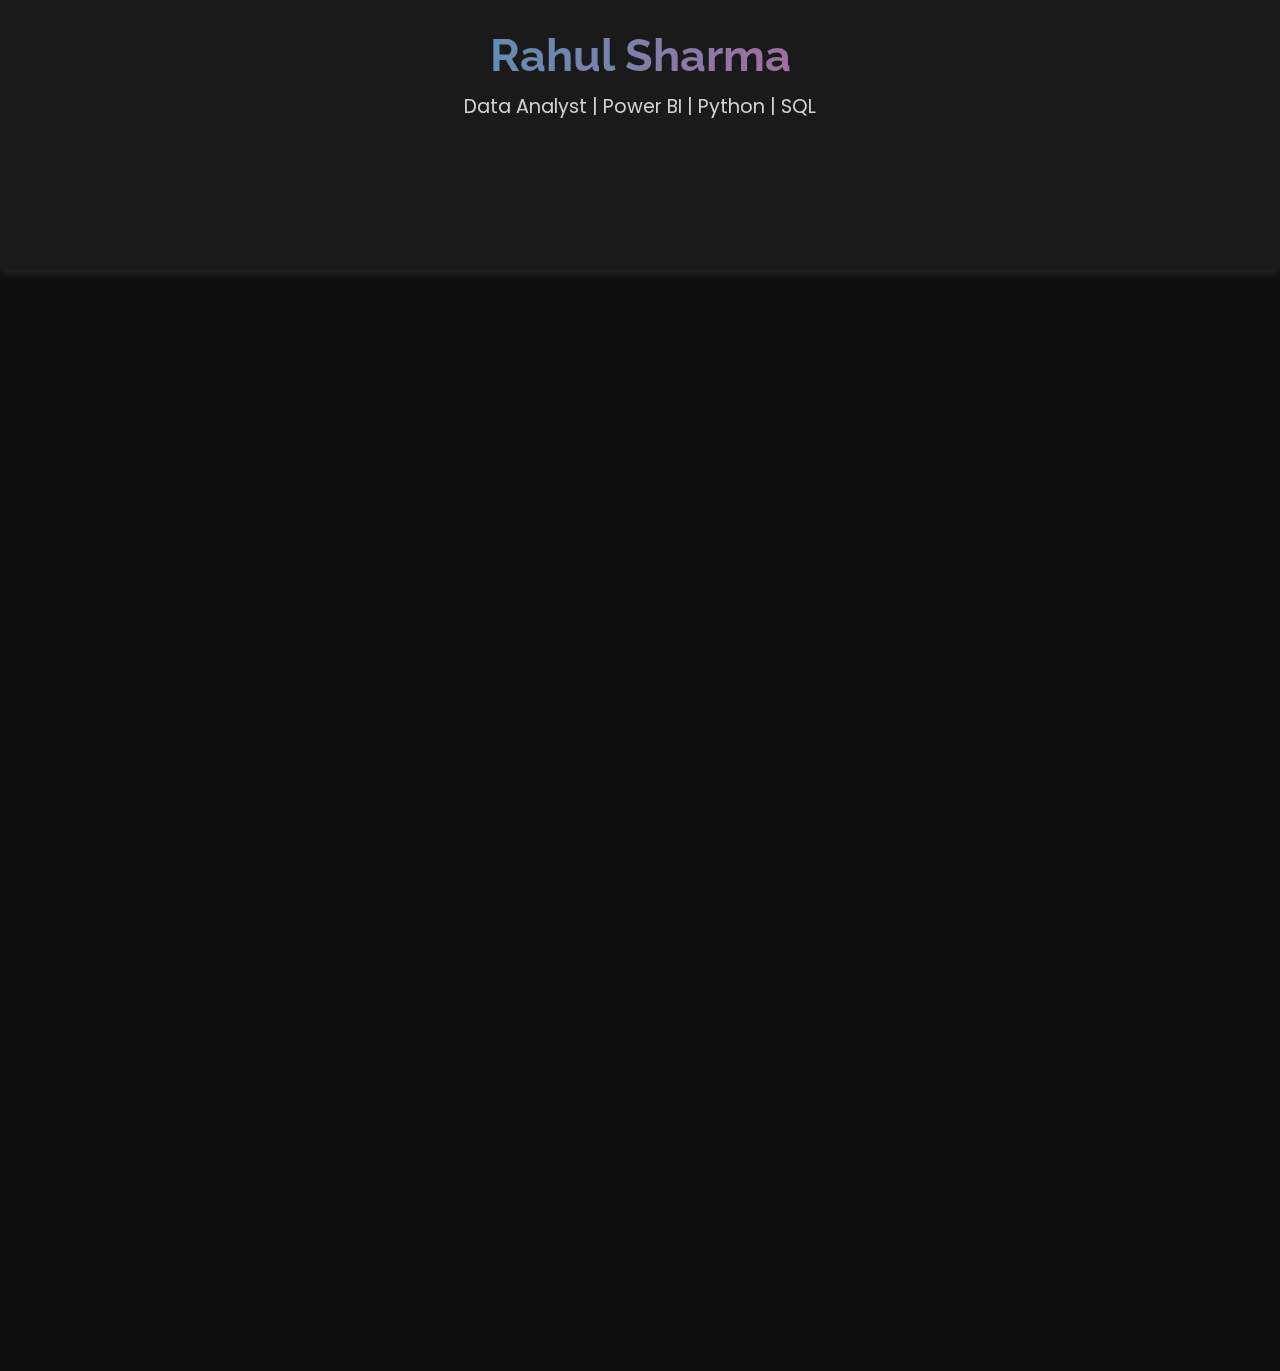
<file: index.html>
<!DOCTYPE html>
<html lang="en">
<head>
    <meta charset="UTF-8">
    <meta name="viewport" content="width=device-width, initial-scale=1.0">
    <title>Rahul Sharma | Data Analyst</title>
    <link rel="stylesheet" href="assets/css/styles.css">
</head>
<body>

    <header>
        <div class="container">
            <h1>Rahul Sharma</h1>
            <p>Data Analyst | Power BI | Python | SQL</p>
            <nav>
                <ul>
                    <!-- Linking to about.html instead of just #about -->
                    <li><a href="about.html">About</a></li> 
                    <li><a href="#skills">Skills</a></li>
                    <!-- Linking to projects.html instead of just #projects -->
                    <li><a href="projects.html">Projects</a></li> 
                    <li><a href="#contact">Contact</a></li>
                </ul>
            </nav>
            <div class="buttons">
                <!-- The download link is kept as is, you can adjust it later -->
                <a href="resume.pdf" download class="btn">Download Resume</a>
                <a href="https://github.com/" class="btn" target="_blank">GitHub</a>
            </div>
        </div>
    </header>

    <section id="about" class="section">
        <div class="container">
            <h2>About Me</h2>
            <p>I am a passionate Data Analyst skilled in Python, Power BI, and SQL. I specialize in transforming raw data into actionable insights to drive business decisions.</p>
        </div>
    </section>

    <section id="skills" class="section">
        <div class="container">
            <h2>Skills</h2>
            <div class="skills-list">
                <span>Python</span>
                <span>Pandas</span>
                <span>NumPy</span>
                <span>SQL</span>
                <span>Power BI</span>
                <span>Excel</span>
                <span>HTML</span>
                <span>CSS</span>
                <span>VS Code</span>
            </div>
        </div>
    </section>

    <section id="projects" class="section">
        <div class="container">
            <h2>Projects</h2>
            <div class="project">
                <h3>Retail Sales Analysis</h3>
                <p>Analyzed retail sales data using Python, Pandas, and Power BI to uncover trends and improve business decisions.</p>
                <!-- This will link to projects.html page for detailed project view -->
                <a href="projects.html" class="btn">View Project</a>
            </div>
        </div>
    </section>

    <section id="contact" class="section">
        <div class="container">
            <h2>Contact Me</h2>
            <p>📧 Email: <a href="mailto:rahul8418sharma@gmail.com">rahul8418sharma@gmail.com</a></p>
            <p>🔗 LinkedIn: <a href="https://www.linkedin.com/in/rahulsharma4410" target="_blank">linkedin.com/in/rahulsharma4410</a></p>
            <p>📞 Phone: <a href="tel:+919992104410">+91 99921 04410</a></p>
        </div>
    </section>

</body>
</html>
</file>
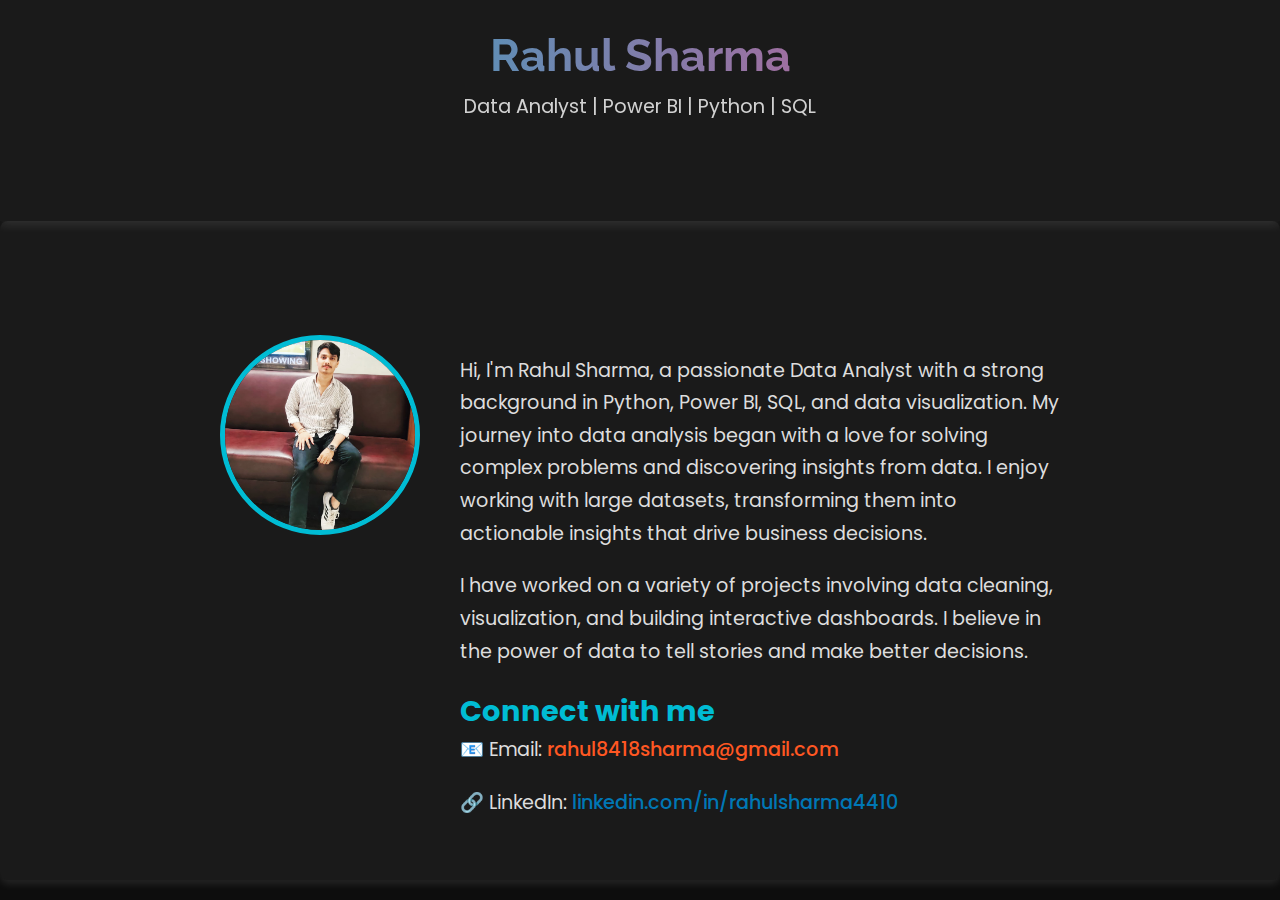
<file: about.html>
<!DOCTYPE html>
<html lang="en">
<head>
    <meta charset="UTF-8">
    <meta name="viewport" content="width=device-width, initial-scale=1.0">
    <title>About Me | Rahul Sharma</title>
    <link rel="stylesheet" href="assets/css/about.css">
</head>
<body>

    <header>
        <div class="container">
            <h1>Rahul Sharma</h1>
            <p>Data Analyst | Power BI | Python | SQL</p>
            <nav>
                <ul>
                    <li><a href="index.html">Home</a></li>
                    <li><a href="about.html">About</a></li>
                    <li><a href="projects.html">Projects</a></li>
                 
                </ul>
            </nav>
        </div>
    </header>

    <section id="about">
        <div class="container">
            <h2>About Me</h2>
            <div class="about-content">
                <img src="rahul-sharma.jpeg"Rahul Sharma" class="profile-image">
                <div class="about-text">
                    <p>Hi, I'm Rahul Sharma, a passionate Data Analyst with a strong background in Python, Power BI, SQL, and data visualization. My journey into data analysis began with a love for solving complex problems and discovering insights from data. I enjoy working with large datasets, transforming them into actionable insights that drive business decisions.</p>
                    <p>I have worked on a variety of projects involving data cleaning, visualization, and building interactive dashboards. I believe in the power of data to tell stories and make better decisions.</p>
                    <h3>Connect with me</h3>
                    <p>📧 Email: <a href="mailto:rahul8418sharma@gmail.com">rahul8418sharma@gmail.com</a></p>
                    <p>🔗 LinkedIn: <a href="https://www.linkedin.com/in/rahulsharma4410" target="_blank">linkedin.com/in/rahulsharma4410</a></p>
                </div>
            </div>
        </div>
    </section>

</body>
</html>
</file>
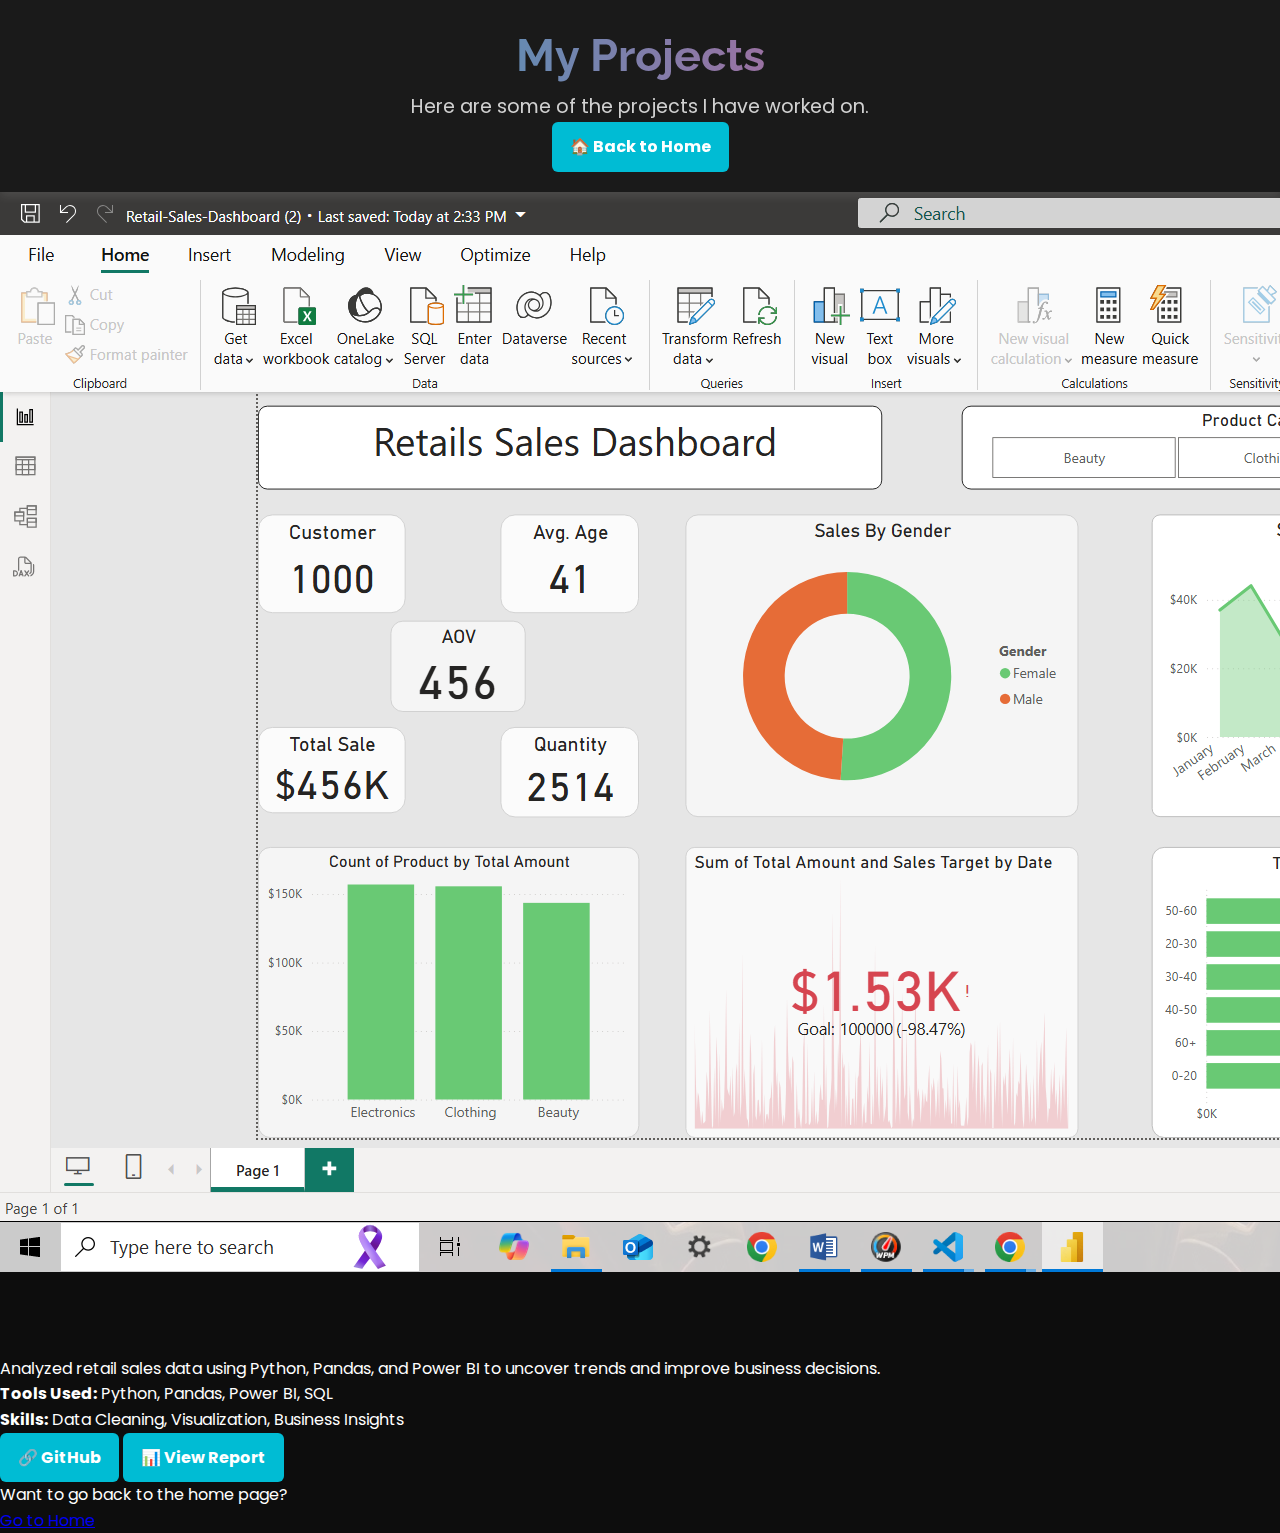
<file: projects.html>
<!DOCTYPE html>
<html lang="en">
<head>
    <meta charset="UTF-8">
    <meta name="viewport" content="width=device-width, initial-scale=1.0">
    <title>Projects | Rahul Sharma</title>
    <link rel="stylesheet" href="assets/css/project.css">
</head>
<body>

    <!-- Header Section -->
    <header>
        <h1>My Projects</h1>
        <p>Here are some of the projects I have worked on.</p>
        <a href="index.html" class="btn">🏠 Back to Home</a>
    </header>

    <!-- Projects Page -->
    <section id="projects-page">
        <!-- Project Details Section -->
        <div class="project-details">
            <img src="assets/images/retail-sales-dashboard.png" alt="Retail Sales Analysis">
            <h2>Retail Sales Analysis</h2>
            <p>Analyzed retail sales data using Python, Pandas, and Power BI to uncover trends and improve business decisions.</p>
            <ul>
                <li><strong>Tools Used:</strong> Python, Pandas, Power BI, SQL</li>
                <li><strong>Skills:</strong> Data Cleaning, Visualization, Business Insights</li>
            </ul>
            <div class="project-links">
                <!-- Updated GitHub Link -->
                <a href="https://github.com/rahul8418sharma" class="btn" target="_blank">🔗 GitHub</a>
                <a href="#" class="btn">📊 View Report</a> <!-- Placeholder, update with actual link if needed -->
            </div>
        </div>

        <!-- Go to Home Section -->
        <div id="go-home-section">
            <p>Want to go back to the home page?</p>
            <a href="index.html" class="go-home-btn">Go to Home</a>
        </div>
    </section>

</body>
</html>
</file>
<file: assets/css/styles.css>
/* Google Font */
@import url('https://fonts.googleapis.com/css2?family=Poppins:wght@300;400;600&family=Raleway:wght@700&display=swap');

* {
    margin: 0;
    padding: 0;
    box-sizing: border-box;
    font-family: 'Poppins', sans-serif;
    scroll-behavior: smooth;
}

body {
    background-color: #0d0d0d;
    color: #ffffff;
    line-height: 1.6;
    animation: fadeIn 1.5s ease-in-out;
}

/* --- Header --- */
header {
    background: #1a1a1a;
    color: #fff;
    text-align: center;
    padding: 20px;
    box-shadow: 0px 4px 10px rgba(255, 255, 255, 0.1);
    position: sticky;
    top: 0;
    z-index: 1000;
}

header h1 {
    font-size: 2.8rem;
    font-family: 'Raleway', sans-serif;
    font-weight: 700;
    background: linear-gradient(90deg, #00bcd4, #ff4081);
    -webkit-background-clip: text;
    -webkit-text-fill-color: transparent;
    animation: slideIn 1.2s ease-in-out;
}

header p {
    font-size: 1.2rem;
    opacity: 0.8;
}

/* --- Navigation --- */
nav ul {
    list-style: none;
    padding: 0;
    margin: 15px 0;
    display: flex;
    justify-content: center;
    flex-wrap: wrap;
}

nav ul li {
    margin: 10px 15px;
    opacity: 0;
    animation: fadeInUp 1s ease-in-out forwards;
}

nav ul li:nth-child(1) { animation-delay: 0.3s; }
nav ul li:nth-child(2) { animation-delay: 0.5s; }
nav ul li:nth-child(3) { animation-delay: 0.7s; }
nav ul li:nth-child(4) { animation-delay: 0.9s; }

nav ul li a {
    color: #00bcd4;
    text-decoration: none;
    font-weight: bold;
    font-size: 1.1rem;
    transition: color 0.3s ease;
}

nav ul li a:hover {
    color: #ff4081;
}

/* --- Buttons with Animation --- */
.buttons {
    margin-top: 15px;
    opacity: 0;
    animation: fadeInUp 1s ease-in-out forwards 1.2s;
}

.btn {
    display: inline-block;
    background: #00bcd4;
    color: #fff;
    padding: 12px 18px;
    border-radius: 6px;
    text-decoration: none;
    font-weight: bold;
    transition: background 0.3s ease, transform 0.2s ease;
}

.btn:hover {
    background: #ff4081;
    transform: scale(1.05);
}

.btn:active {
    background: #ff1744;
    transform: scale(0.95);
}

/* --- Sections with Fade-in Effects --- */
.section {
    padding: 40px 20px;
    background: #1a1a1a;
    margin: 20px 0;
    border-radius: 8px;
    box-shadow: 0 4px 8px rgba(255, 255, 255, 0.1);
    text-align: center;
    opacity: 0;
    transform: translateY(30px);
    animation: fadeInUp 1s ease-in-out forwards;
}

#about { animation-delay: 0.2s; }
#skills { animation-delay: 0.4s; }
#projects { animation-delay: 0.6s; }
#contact { animation-delay: 0.8s; }

/* --- Headings with Slide-in Animation --- */
h2 {
    font-size: 2.2rem;
    font-family: 'Raleway', sans-serif;
    font-weight: 700;
    text-transform: uppercase;
    background: linear-gradient(90deg, #00bcd4, #ff4081);
    -webkit-background-clip: text;
    -webkit-text-fill-color: transparent;
    margin-bottom: 20px;
    opacity: 0;
    animation: slideIn 1s ease-in-out forwards;
}

h2:nth-of-type(1) { animation-delay: 0.3s; }
h2:nth-of-type(2) { animation-delay: 0.5s; }
h2:nth-of-type(3) { animation-delay: 0.7s; }
h2:nth-of-type(4) { animation-delay: 0.9s; }

/* --- Skills --- */
.skills-list {
    display: flex;
    flex-wrap: wrap;
    justify-content: center;
    gap: 10px;
    margin-top: 15px;
}

.skills-list span {
    background: #00bcd4;
    color: #fff;
    padding: 8px 14px;
    border-radius: 5px;
    font-size: 1rem;
    font-weight: bold;
    opacity: 0;
    animation: fadeInUp 1s ease-in-out forwards;
}

.skills-list span:nth-child(odd) { animation-delay: 0.3s; }
.skills-list span:nth-child(even) { animation-delay: 0.5s; }

/* --- Projects --- */
.project {
    background: #222222;
    padding: 20px;
    border-radius: 8px;
    box-shadow: 0 2px 6px rgba(255, 255, 255, 0.1);
    margin-bottom: 20px;
    opacity: 0;
    animation: fadeInUp 1s ease-in-out forwards;
}

.project h3 {
    color: #00bcd4;
    font-size: 1.8rem;
}

.project p {
    font-size: 1.1rem;
    opacity: 0.9;
}

/* --- Contact --- */
#contact {
    text-align: center;
}

#contact p {
    font-size: 1.1rem;
    margin: 10px 0;
}

#contact a {
    color: #00bcd4;
    text-decoration: none;
    transition: color 0.3s ease;
}

#contact a:hover {
    color: #ff4081;
}

/* --- Animations --- */
@keyframes fadeIn {
    from { opacity: 0; }
    to { opacity: 1; }
}

@keyframes fadeInUp {
    from {
        opacity: 0;
        transform: translateY(30px);
    }
    to {
        opacity: 1;
        transform: translateY(0);
    }
}

@keyframes slideIn {
    from {
        opacity: 0;
        transform: translateX(-50px);
    }
    to {
        opacity: 1;
        transform: translateX(0);
    }
}

/* --- Responsive Design (Mobile-Friendly) --- */
@media (max-width: 768px) {
    header h1 {
        font-size: 2.2rem;
    }

    nav ul {
        flex-direction: column;
        text-align: center;
    }

    nav ul li {
        margin: 8px 0;
    }

    .skills-list {
        justify-content: center;
    }

    h2 {
        font-size: 1.8rem;
    }
}
</file>
<file: assets/css/about.css>
/* Google Font */
@import url('https://fonts.googleapis.com/css2?family=Poppins:wght@300;400;600&family=Raleway:wght@700&display=swap');

* {
    margin: 0;
    padding: 0;
    box-sizing: border-box;
    font-family: 'Poppins', sans-serif;
    scroll-behavior: smooth;
}

body {
    background-color: #0d0d0d;
    color: #ffffff;
    line-height: 1.6;
    animation: fadeIn 1.5s ease-in-out;
}

/* --- Header --- */
header {
    background: #1a1a1a;
    color: #fff;
    text-align: center;
    padding: 20px;
    box-shadow: 0px 4px 10px rgba(255, 255, 255, 0.1);
    position: sticky;
    top: 0;
    z-index: 1000;
}

header h1 {
    font-size: 2.8rem;
    font-family: 'Raleway', sans-serif;
    font-weight: 700;
    background: linear-gradient(90deg, #00bcd4, #ff4081);
    -webkit-background-clip: text;
    -webkit-text-fill-color: transparent;
    animation: slideIn 1.2s ease-in-out;
}

header p {
    font-size: 1.2rem;
    opacity: 0.8;
}

/* --- Navigation --- */
nav ul {
    list-style: none;
    padding: 0;
    margin: 15px 0;
    display: flex;
    justify-content: center;
    flex-wrap: wrap;
}

nav ul li {
    margin: 10px 15px;
    opacity: 0;
    animation: fadeInUp 1s ease-in-out forwards;
}

nav ul li:nth-child(1) { animation-delay: 0.3s; }
nav ul li:nth-child(2) { animation-delay: 0.5s; }
nav ul li:nth-child(3) { animation-delay: 0.7s; }
nav ul li:nth-child(4) { animation-delay: 0.9s; }

nav ul li a {
    color: #00bcd4;
    text-decoration: none;
    font-weight: bold;
    font-size: 1.1rem;
    transition: color 0.3s ease;
}

nav ul li a:hover {
    color: #ff4081;
}

/* --- Buttons with Animation --- */
.buttons {
    margin-top: 15px;
    opacity: 0;
    animation: fadeInUp 1s ease-in-out forwards 1.2s;
}

.btn {
    display: inline-block;
    background: #00bcd4;
    color: #fff;
    padding: 12px 18px;
    border-radius: 6px;
    text-decoration: none;
    font-weight: bold;
    transition: background 0.3s ease, transform 0.2s ease;
}

.btn:hover {
    background: #ff4081;
    transform: scale(1.05);
}

.btn:active {
    background: #ff1744;
    transform: scale(0.95);
}

/* --- Sections with Fade-in Effects --- */
.section {
    padding: 40px 20px;
    background: #1a1a1a;
    margin: 20px 0;
    border-radius: 8px;
    box-shadow: 0 4px 8px rgba(255, 255, 255, 0.1);
    text-align: center;
    opacity: 0;
    transform: translateY(30px);
    animation: fadeInUp 1s ease-in-out forwards;
}

#about { animation-delay: 0.2s; }
#skills { animation-delay: 0.4s; }
#projects { animation-delay: 0.6s; }
#contact { animation-delay: 0.8s; }

/* --- Headings with Slide-in Animation --- */
h2 {
    font-size: 2.2rem;
    font-family: 'Raleway', sans-serif;
    font-weight: 700;
    text-transform: uppercase;
    background: linear-gradient(90deg, #00bcd4, #ff4081);
    -webkit-background-clip: text;
    -webkit-text-fill-color: transparent;
    margin-bottom: 20px;
    opacity: 0;
    animation: slideIn 1s ease-in-out forwards;
}

h2:nth-of-type(1) { animation-delay: 0.3s; }
h2:nth-of-type(2) { animation-delay: 0.5s; }
h2:nth-of-type(3) { animation-delay: 0.7s; }
h2:nth-of-type(4) { animation-delay: 0.9s; }

/* --- About Section --- */
#about {
    background-color: #1a1a1a; /* Black background like Projects section */
    color: #ffffff;
    padding: 40px 20px;
    border-radius: 8px;
    box-shadow: 0 4px 8px rgba(255, 255, 255, 0.1);
}

#about h2 {
    font-size: 2.5rem;
    font-family: 'Raleway', sans-serif;
    font-weight: 700;
    text-transform: uppercase;
    background: linear-gradient(90deg, #00bcd4, #ff4081);
    -webkit-background-clip: text;
    -webkit-text-fill-color: transparent;
    margin-bottom: 20px;
    text-align: center;
    opacity: 0;
    animation: slideIn 1s ease-in-out forwards;
}

#about .about-content {
    display: flex;
    flex-direction: row;
    justify-content: center;
    gap: 40px;
    margin-top: 30px;
}

#about .about-content img {
    border-radius: 50%; /* Circle image */
    width: 200px;
    height: 200px;
    object-fit: cover;
    border: 5px solid #00bcd4; /* Cyan border around the image */
    transition: transform 0.3s ease;
    margin-top: -20px;
}

#about .about-content img:hover {
    transform: scale(1.1);
}

#about .about-text {
    font-size: 1.2rem;
    max-width: 600px;
    text-align: left;
    color: #ddd;
}

#about .about-text p {
    margin-bottom: 20px;
    line-height: 1.7;
}

#about .about-text h3 {
    font-size: 1.8rem;
    color: #00bcd4; /* Cyan for header */
}

#about .about-text a {
    color: #00bcd4;
    font-weight: 500;
    text-decoration: none;
    transition: color 0.3s ease;
}

#about .about-text a:hover {
    text-decoration: underline;
    color: #ff4081;
}

#about .about-text a:visited {
    color: #d500f9; /* Purple for visited links */
}

#about .about-text a[href^="mailto:"] {
    color: #ff5722; /* Bright orange for email */
}

#about .about-text a[href^="mailto:"]:hover {
    color: #ff784e;
}

#about .about-text a[href^="https://www.linkedin.com"] {
    color: #0077b5; /* LinkedIn blue */
}

#about .about-text a[href^="https://www.linkedin.com"]:hover {
    color: #0095d9; /* Lighter LinkedIn blue */
}

#about .go-home-btn {
    background: #00bcd4;
    color: #fff;
    padding: 12px 25px;
    text-decoration: none;
    border-radius: 5px;
    font-size: 1rem;
    display: inline-block;
    margin-top: 30px;
    text-align: center;
    transition: background-color 0.3s ease, transform 0.2s ease;
}

#about .go-home-btn:hover {
    background: #ff4081;
    transform: scale(1.05);
}

/* --- Animations --- */
@keyframes fadeIn {
    from { opacity: 0; }
    to { opacity: 1; }
}

@keyframes fadeInUp {
    from {
        opacity: 0;
        transform: translateY(30px);
    }
    to {
        opacity: 1;
        transform: translateY(0);
    }
}

@keyframes slideIn {
    from {
        opacity: 0;
        transform: translateX(-50px);
    }
    to {
        opacity: 1;
        transform: translateX(0);
    }
}

/* --- Responsive Design (Mobile-Friendly) --- */
@media (max-width: 768px) {
    header h1 {
        font-size: 2.2rem;
    }

    nav ul {
        flex-direction: column;
        text-align: center;
    }

    nav ul li {
        margin: 8px 0;
    }

    h2 {
        font-size: 1.8rem;
    }

    #about .about-content {
        flex-direction: column;
    }

    #about .about-content img {
        margin-bottom: 20px;
    }
}
</file>
<file: assets/css/project.css>
/* Google Font */
@import url('https://fonts.googleapis.com/css2?family=Poppins:wght@300;400;600&family=Raleway:wght@700&display=swap');

* {
    margin: 0;
    padding: 0;
    box-sizing: border-box;
    font-family: 'Poppins', sans-serif;
    scroll-behavior: smooth;
}

body {
    background-color: #0d0d0d;
    color: #ffffff;
    line-height: 1.6;
    animation: fadeIn 1.5s ease-in-out;
}

/* --- Header --- */
header {
    background: #1a1a1a;
    color: #fff;
    text-align: center;
    padding: 20px;
    box-shadow: 0px 4px 10px rgba(255, 255, 255, 0.1);
    position: sticky;
    top: 0;
    z-index: 1000;
}

header h1 {
    font-size: 2.8rem;
    font-family: 'Raleway', sans-serif;
    font-weight: 700;
    background: linear-gradient(90deg, #00bcd4, #ff4081);
    -webkit-background-clip: text;
    -webkit-text-fill-color: transparent;
    animation: slideIn 1.2s ease-in-out;
}

header p {
    font-size: 1.2rem;
    opacity: 0.8;
}

/* --- Navigation --- */
nav ul {
    list-style: none;
    padding: 0;
    margin: 15px 0;
    display: flex;
    justify-content: center;
    flex-wrap: wrap;
}

nav ul li {
    margin: 10px 15px;
    opacity: 0;
    animation: fadeInUp 1s ease-in-out forwards;
}

nav ul li:nth-child(1) { animation-delay: 0.3s; }
nav ul li:nth-child(2) { animation-delay: 0.5s; }
nav ul li:nth-child(3) { animation-delay: 0.7s; }
nav ul li:nth-child(4) { animation-delay: 0.9s; }

nav ul li a {
    color: #00bcd4;
    text-decoration: none;
    font-weight: bold;
    font-size: 1.1rem;
    transition: color 0.3s ease;
}

nav ul li a:hover {
    color: #ff4081;
}

/* --- Buttons with Animation --- */
.buttons {
    margin-top: 15px;
    opacity: 0;
    animation: fadeInUp 1s ease-in-out forwards 1.2s;
}

.btn {
    display: inline-block;
    background: #00bcd4;
    color: #fff;
    padding: 12px 18px;
    border-radius: 6px;
    text-decoration: none;
    font-weight: bold;
    transition: background 0.3s ease, transform 0.2s ease;
}

.btn:hover {
    background: #ff4081;
    transform: scale(1.05);
}

.btn:active {
    background: #ff1744;
    transform: scale(0.95);
}

/* --- Sections with Fade-in Effects --- */
.section {
    padding: 40px 20px;
    background: #1a1a1a;
    margin: 20px 0;
    border-radius: 8px;
    box-shadow: 0 4px 8px rgba(255, 255, 255, 0.1);
    text-align: center;
    opacity: 0;
    transform: translateY(30px);
    animation: fadeInUp 1s ease-in-out forwards;
}

#about { animation-delay: 0.2s; }
#skills { animation-delay: 0.4s; }
#projects { animation-delay: 0.6s; }
#contact { animation-delay: 0.8s; }

/* --- Headings with Slide-in Animation --- */
h2 {
    font-size: 2.2rem;
    font-family: 'Raleway', sans-serif;
    font-weight: 700;
    text-transform: uppercase;
    background: linear-gradient(90deg, #00bcd4, #ff4081);
    -webkit-background-clip: text;
    -webkit-text-fill-color: transparent;
    margin-bottom: 20px;
    opacity: 0;
    animation: slideIn 1s ease-in-out forwards;
}

h2:nth-of-type(1) { animation-delay: 0.3s; }
h2:nth-of-type(2) { animation-delay: 0.5s; }
h2:nth-of-type(3) { animation-delay: 0.7s; }
h2:nth-of-type(4) { animation-delay: 0.9s; }

/* --- Projects Section --- */
#projects {
    background-color: #1a1a1a;
    padding: 40px 20px;
    border-radius: 8px;
    box-shadow: 0 4px 8px rgba(255, 255, 255, 0.1);
}

#projects h2 {
    font-size: 2.5rem;
    font-family: 'Raleway', sans-serif;
    font-weight: 700;
    text-transform: uppercase;
    background: linear-gradient(90deg, #00bcd4, #ff4081);
    -webkit-background-clip: text;
    -webkit-text-fill-color: transparent;
    margin-bottom: 20px;
    text-align: center;
    opacity: 0;
    animation: slideIn 1s ease-in-out forwards;
}

/* --- Project Cards --- */
.project-card {
    background: #222222;
    padding: 20px;
    border-radius: 8px;
    margin: 20px 0;
    opacity: 0;
    transform: translateY(30px);
    animation: fadeInUp 1s ease-in-out forwards;
    box-shadow: 0 2px 6px rgba(255, 255, 255, 0.1);
}

.project-card h3 {
    color: #00bcd4;
    font-size: 1.8rem;
}

.project-card p {
    font-size: 1.1rem;
    color: #ddd;
    opacity: 0.9;
    margin-top: 10px;
}

.project-card a {
    color: #00bcd4;
    text-decoration: none;
    font-weight: 500;
    transition: color 0.3s ease;
}

.project-card a:hover {
    color: #ff4081;
}

.project-card .project-button {
    background: #00bcd4;
    color: #fff;
    padding: 12px 18px;
    border-radius: 6px;
    text-decoration: none;
    margin-top: 15px;
    font-size: 1rem;
    display: inline-block;
    transition: background 0.3s ease, transform 0.2s ease;
}

.project-card .project-button:hover {
    background: #ff4081;
    transform: scale(1.05);
}

.project-card .project-button:active {
    background: #ff1744;
    transform: scale(0.95);
}

/* --- Image Size Adjustment for Projects Section --- */
.project-card img {
    width: 100%; /* Adjusts width to fit the card */
    height: auto; /* Maintains aspect ratio */
    max-width: 300px; /* Sets a max-width for the image */
    border-radius: 8px;
    display: block;
    margin: 0 auto 20px;
}

/* --- Animations --- */
@keyframes fadeIn {
    from { opacity: 0; }
    to { opacity: 1; }
}

@keyframes fadeInUp {
    from {
        opacity: 0;
        transform: translateY(30px);
    }
    to {
        opacity: 1;
        transform: translateY(0);
    }
}

@keyframes slideIn {
    from {
        opacity: 0;
        transform: translateX(-50px);
    }
    to {
        opacity: 1;
        transform: translateX(0);
    }
}

/* --- Responsive Design (Mobile-Friendly) --- */
@media (max-width: 768px) {
    header h1 {
        font-size: 2.2rem;
    }

    nav ul {
        flex-direction: column;
        text-align: center;
    }

    nav ul li {
        margin: 8px 0;
    }

    h2 {
        font-size: 1.8rem;
    }

    #projects .project-card {
        margin: 10px 0;
    }

    .project-card img {
        max-width: 80%; /* Ensures the image fits well on smaller screens */
    }
}
</file>
